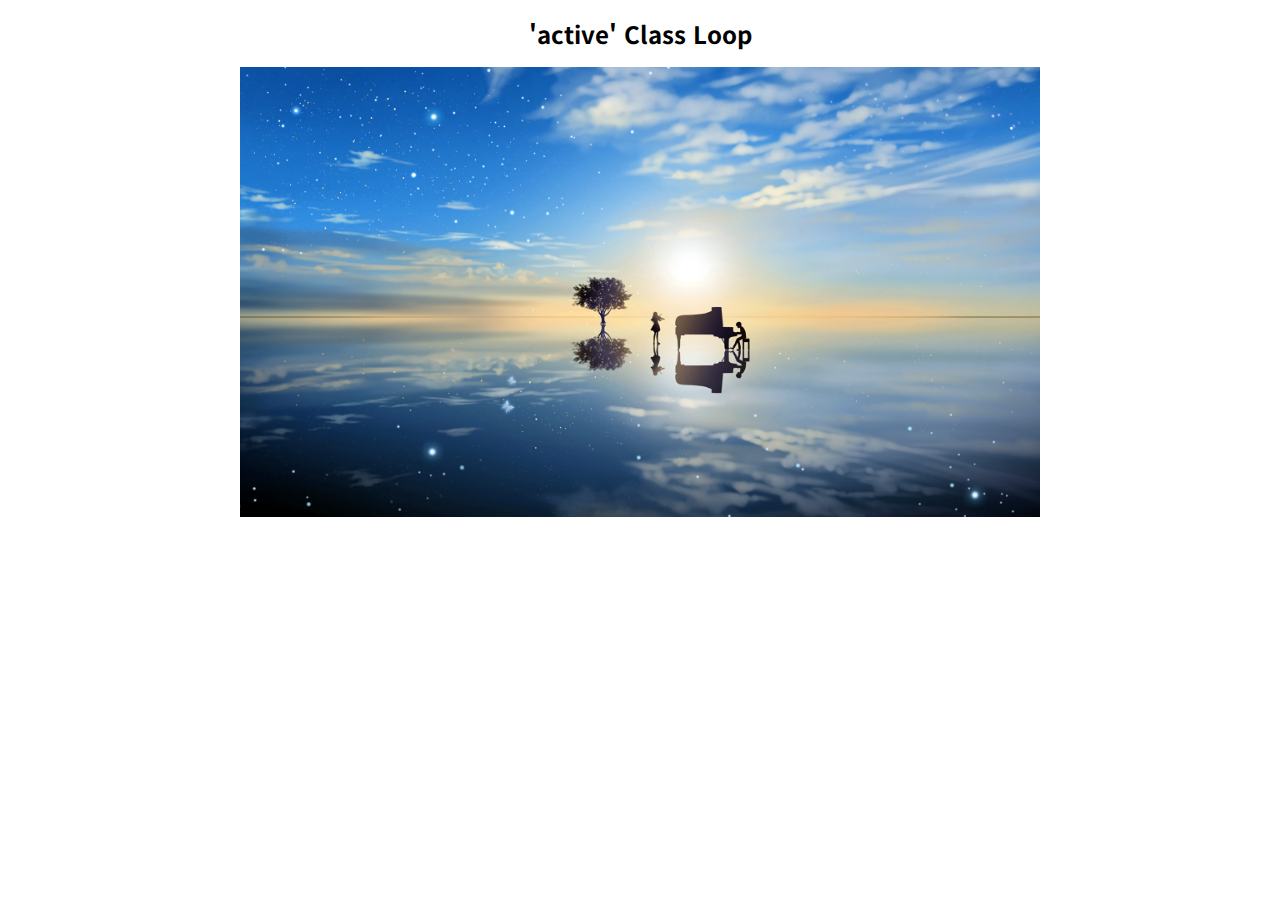
<file: 2. Image Slider/type1.html>
<!DOCTYPE html>
<html lang="ko">
<head>
    <meta charset="UTF-8">
    <meta name="viewport" content="width=device-width, initial-scale=1.0">
    <meta http-equiv="X-UA-Compatible" content="ie=edge">
    <title>Image Slider 1</title>

    
    <!-- styles -->
    <link rel="stylesheet" href="css/normalize.css">
    <link rel="stylesheet" href="css/type1.css">
</head>
<body>
    <div id="wrapper">
        <h2>'active' Class Loop</h2>
        <div id="slider">
            <ul>
                <li class="item active">
                    <img src="./images/img01.jpg" alt="slider image1"> <!-- alt : 이미지가 못 나오면 대체해서 표현되는 태그 -->
                </li>
                <li class="item">
                    <img src="./images/img02.png" alt="slider image2">
                </li>
                <li class="item">
                    <img src="./images/img03.jpg" alt="slider image3">
                </li>
            </ul>
        </div>
    </div>

    <!-- scripts --> <!-- item active가 적힌것만 보이는데 돌아가면서 active로 변경하는 것. -->
    <script src="https://ajax.googleapis.com/ajax/libs/jquery/3.3.1/jquery.min.js"></script>
    <script src="js/type1.js"></script>
</body>
</html>
</file>
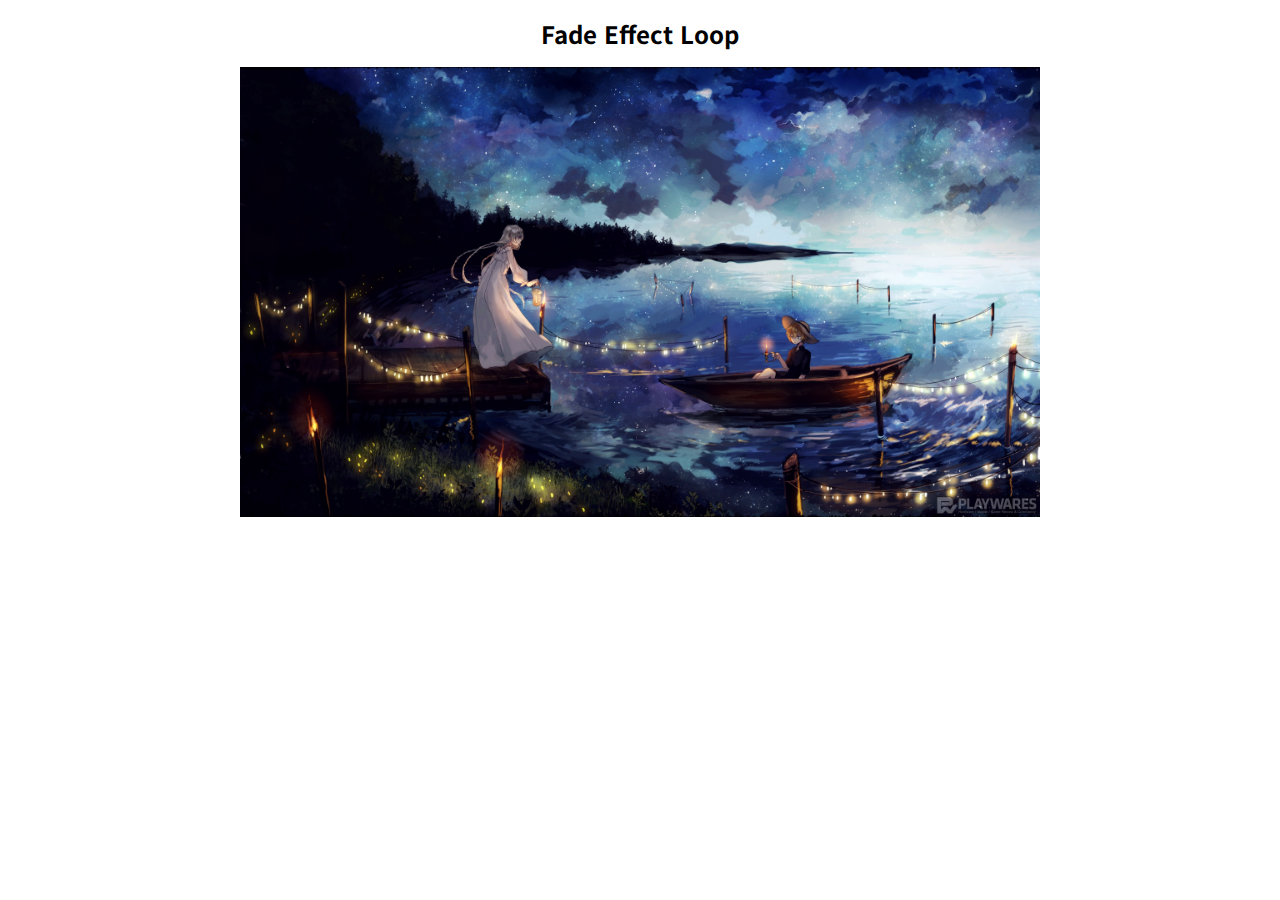
<file: 2. Image Slider/type2.html>
<!DOCTYPE html>
<html lang="ko">
<head>
    <meta charset="UTF-8">
    <meta name="viewport" content="width=device-width, initial-scale=1.0">
    <meta http-equiv="X-UA-Compatible" content="ie=edge">
    <title>Image Slider 2</title>

    
    <!-- styles -->
    <link rel="stylesheet" href="css/normalize.css">
    <link rel="stylesheet" href="css/type2.css">
</head>
<body>
    <div id="wrapper">
        <h2>Fade Effect Loop</h2>
        <div id="slider">
            <ul>
                <li class="item">
                    <img src="./images/img01.jpg" alt="slider image1">
                </li>
                <li class="item">
                    <img src="./images/img02.png" alt="slider image2">
                </li>
                <li class="item">
                    <img src="./images/img03.jpg" alt="slider image3">
                </li>
            </ul>
        </div>
    </div>

    <!-- scripts -->
    <script src="https://ajax.googleapis.com/ajax/libs/jquery/3.3.1/jquery.min.js"></script>
    <script src="js/type2.js"></script>
</body>
</html>
</file>
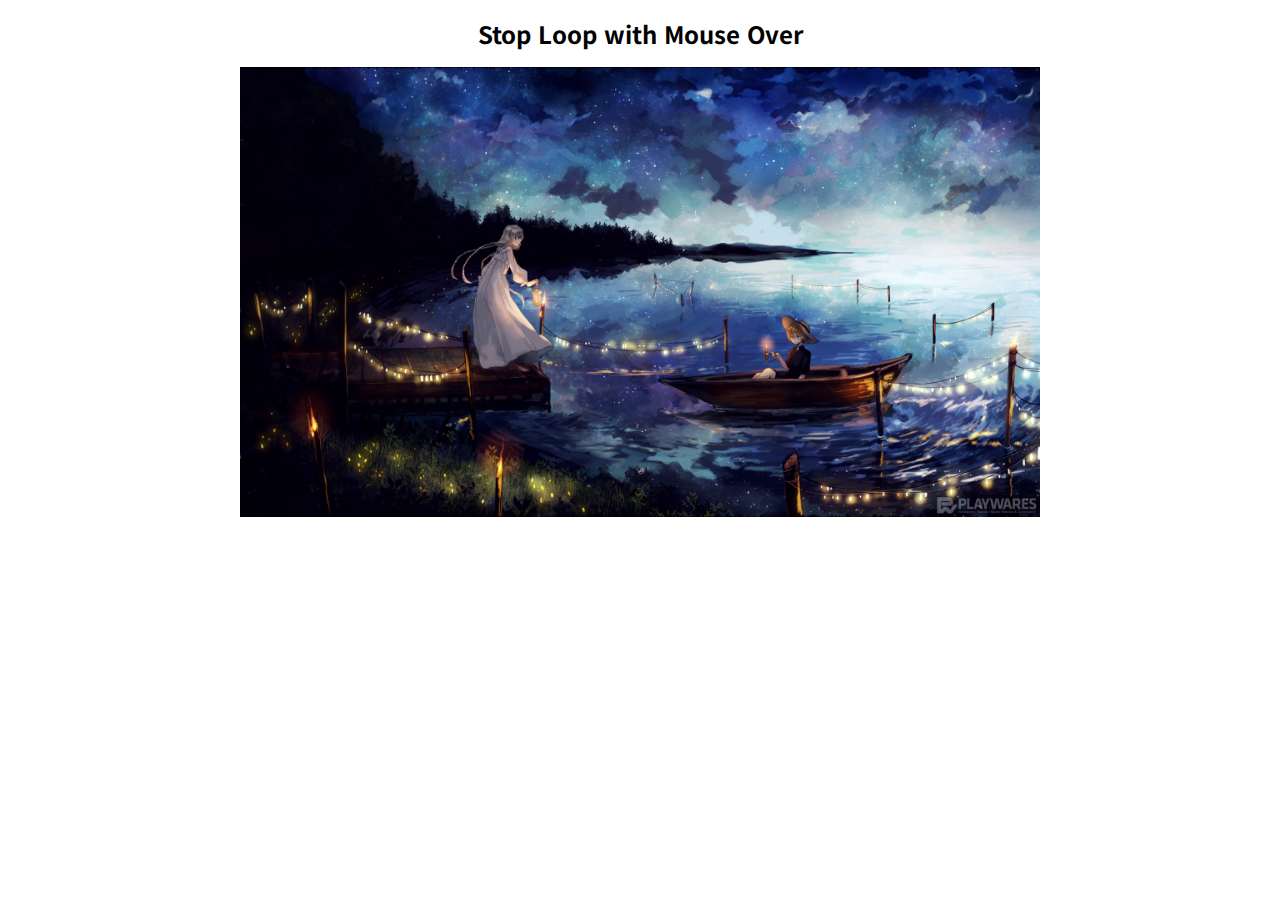
<file: 2. Image Slider/type3.html>
<!DOCTYPE html>
<html lang="ko">
<head>
    <meta charset="UTF-8">
    <meta name="viewport" content="width=device-width, initial-scale=1.0">
    <meta http-equiv="X-UA-Compatible" content="ie=edge">
    <title>Image Slider 3</title>

    
    <!-- styles -->
    <link rel="stylesheet" href="css/normalize.css">
    <link rel="stylesheet" href="css/type3.css">
</head>
<body>
    <div id="wrapper">
        <h2>Stop Loop with Mouse Over</h2>
        <div id="slider">
            <ul>
                <li class="item">
                    <img src="./images/img01.jpg" alt="slider image1">
                </li>
                <li class="item">
                    <img src="./images/img02.png" alt="slider image2">
                </li>
                <li class="item">
                    <img src="./images/img03.jpg" alt="slider image3">
                </li>
            </ul>
        </div>
    </div>

    <!-- scripts -->
    <script src="https://ajax.googleapis.com/ajax/libs/jquery/3.3.1/jquery.min.js"></script>
    <script src="js/type3.js"></script>
</body>
</html>
</file>
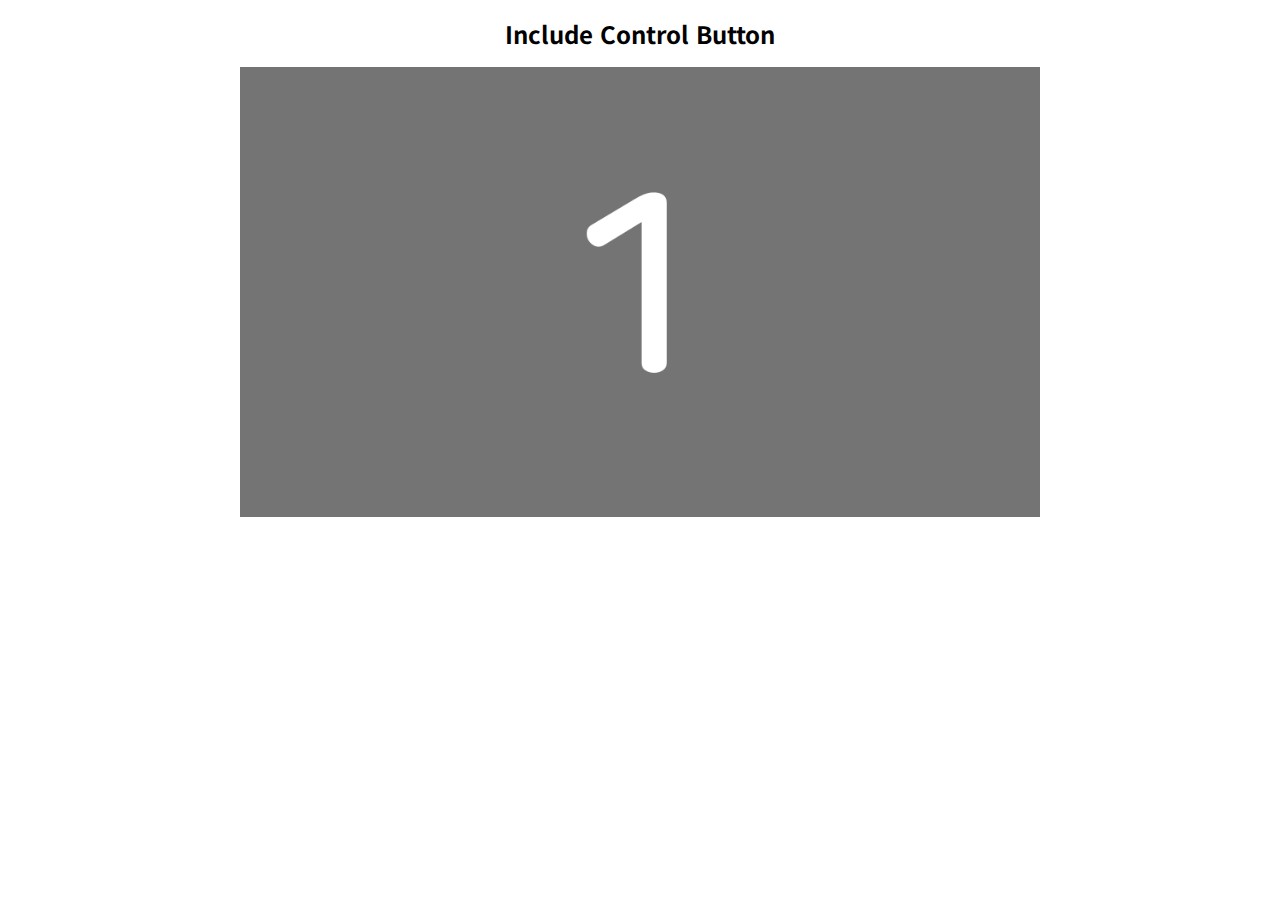
<file: 2. Image Slider/type4.html>
<!DOCTYPE html>
<html lang="ko">
<head>
    <meta charset="UTF-8">
    <meta name="viewport" content="width=device-width, initial-scale=1.0">
    <meta http-equiv="X-UA-Compatible" content="ie=edge">
    <title>Image Slider 4</title>

    <!-- Fontawesome v5 free -->
    <link rel="stylesheet" href="https://use.fontawesome.com/releases/v5.4.1/css/all.css" integrity="sha384-5sAR7xN1Nv6T6+dT2mhtzEpVJvfS3NScPQTrOxhwjIuvcA67KV2R5Jz6kr4abQsz" crossorigin="anonymous">
    <!-- styles -->
    <link rel="stylesheet" href="css/normalize.css">
    <link rel="stylesheet" href="css/type4.css">
</head>
<body>
    <div id="wrapper">
        <h2>Include Control Button</h2>
        <div id="slider">
            <ul>
                <li class="item">
                    <img src="./images/1.png" alt="slider image1">
                </li>
                <li class="item">
                    <img src="./images/2.png" alt="slider image2">
                </li>
                <li class="item">
                    <img src="./images/3.png" alt="slider image3">
                </li>
            </ul>
            <div class="control">
                <a href="#" class="left">
                    <i class="fas fa-arrow-left"></i>
                </a>
                <a href="#" class="right">
                    <i class="fas fa-arrow-right"></i>
                </a>
            </div>
        </div>
    </div>

    <!-- scripts -->
    <script src="https://ajax.googleapis.com/ajax/libs/jquery/3.3.1/jquery.min.js"></script>
    <script src="js/type4.js"></script>
</body>
</html>
</file>
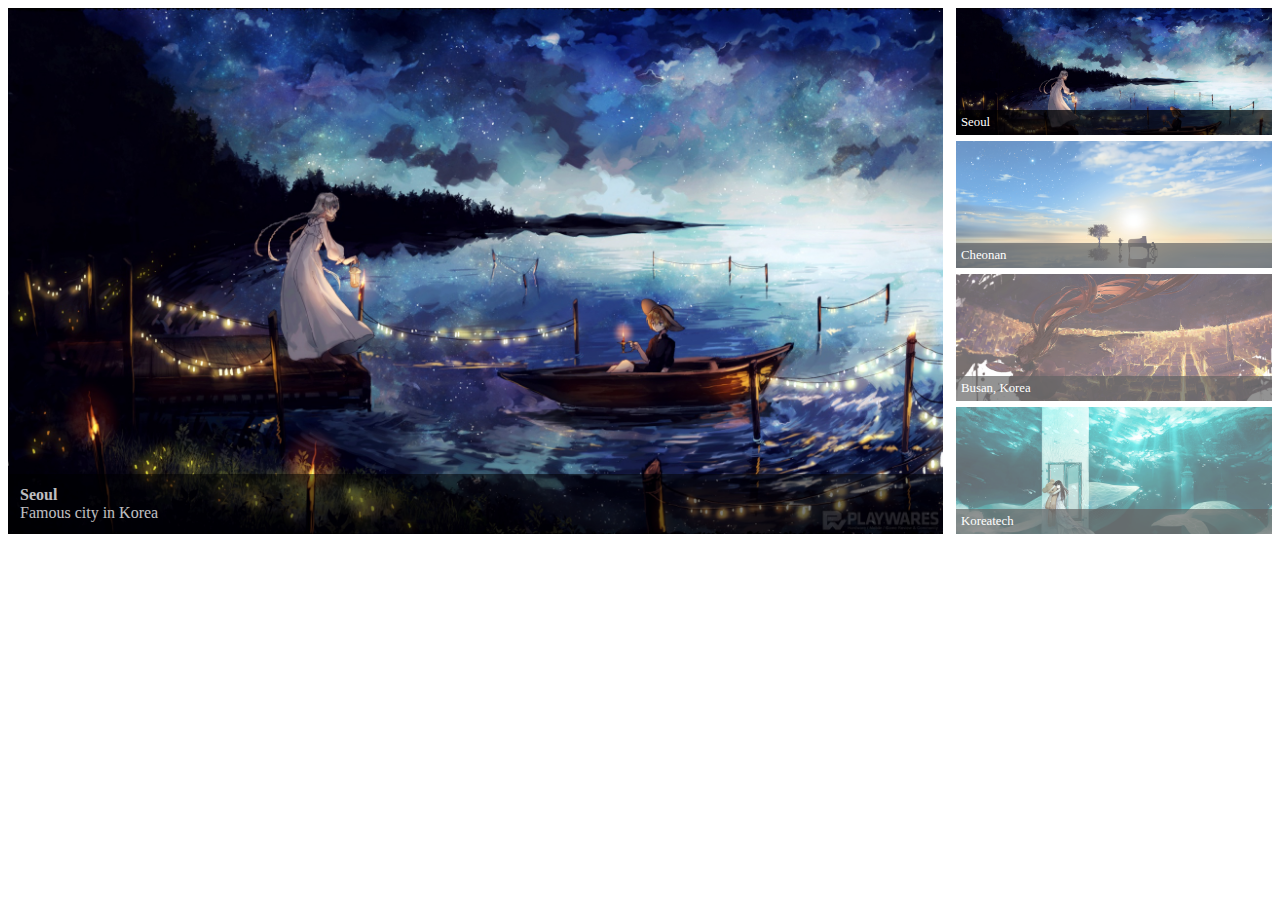
<file: 2. Image Slider/type5.html>
<!DOCTYPE html>
<html lang="ko">
<head>
    <meta charset="UTF-8">
    <meta name="viewport" content="width=device-width, initial-scale=1.0">
    <meta http-equiv="X-UA-Compatible" content="ie=edge">
    <title>Image Slider 5</title>

    <!-- PgwSlider -->
    <link rel="stylesheet" href="lib/PgwSlider/pgwslider.min.css">
</head>

<body>
    <div id="wrapper">
        <ul class="pgwSlider">
            <li><img src="images/img01.jpg" alt="Seoul" data-description="Famous city in Korea"></li>
            <li><img src="images/img02.png" alt="Cheonan" data-large-src="images/img02.png"></li>
            <li>
                <img src="images/img03.jpg">
                <span>Busan, Korea</span>
            </li>
            <li>
                <a href="http://koreatech.ac.kr" target="_blank">
                    <img src="images/img04.jpg">
                    <span>Koreatech</span>
                </a>
            </li>
        </ul>
    </div>

    <!-- scripts -->
    <script src="https://ajax.googleapis.com/ajax/libs/jquery/3.3.1/jquery.min.js"></script>
    <script src="lib/PgwSlider/pgwslider.min.js"></script>
    <script src="js/type5.js"></script>
</body>

</html>
</file>
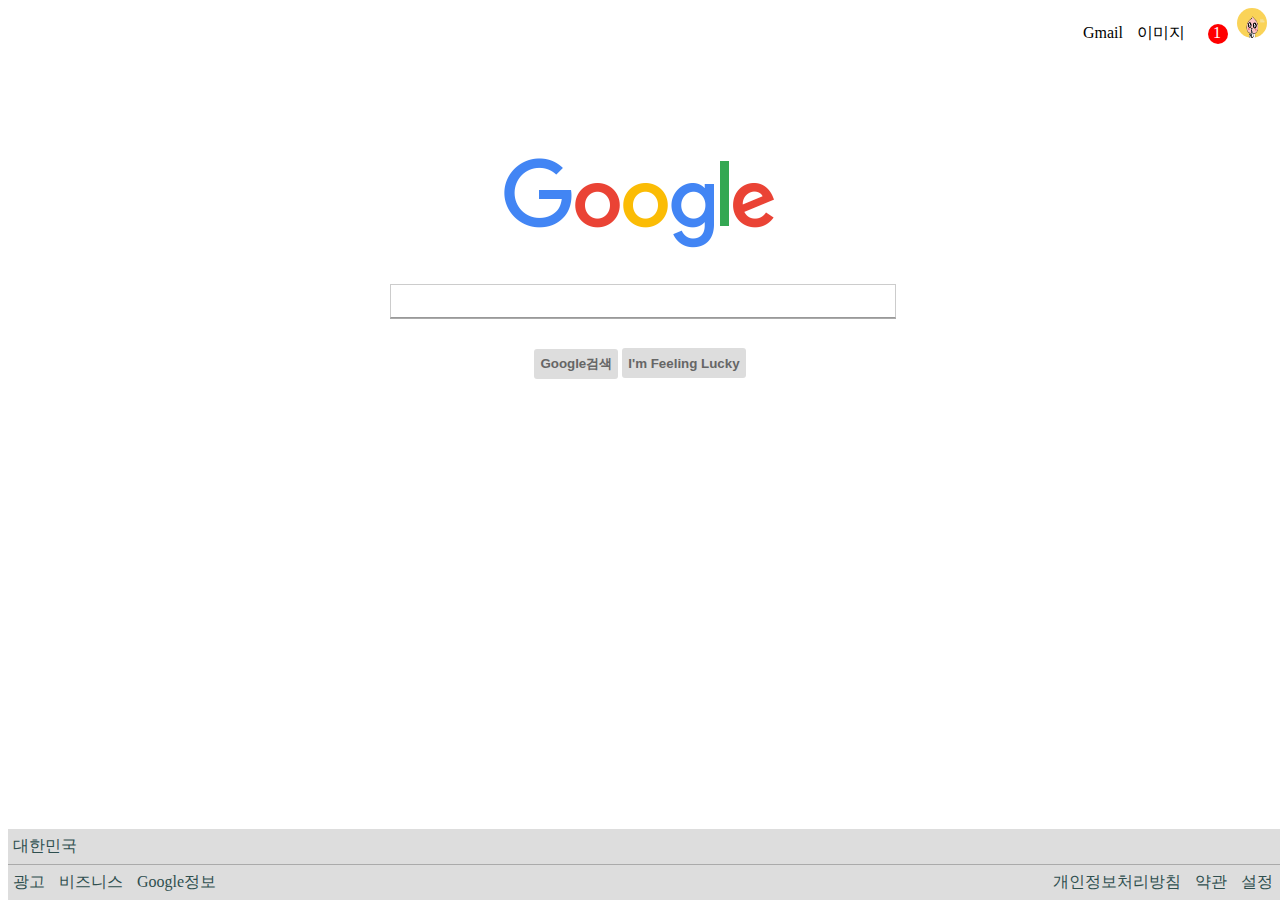
<file: 4. ResponsiveLayout/04ResponsiveLayout1/google.com.html>
<!DOCTYPE html>
<html lang="ko">
<head>
    <meta charset="UTF-8">
    <meta name="viewport" content="width=device-width, initial-scale=1.0">
    <meta http-equiv="X-UA-Compatible" content="ie=edge">
    <title>Google clone</title>

    <!-- link는 css위에 하는 것이 좋다. (직접 커스터마이징한것을 제일 아래로) -->
    <!-- FontAwsome -->
    <link rel="stylesheet" href="https://use.fontawesome.com/releases/v5.4.2/css/all.css" integrity="sha384-/rXc/GQVaYpyDdyxK+ecHPVYJSN9bmVFBvjA/9eOB+pb3F2w2N6fc5qB9Ew5yIns" crossorigin="anonymous">
    <!-- Style -->
    <link rel="stylesheet" href="css/google.com.css">
</head>
<body>
    <!-- 디자인시안 분석 왼쪽 위부터 오른쪽 아래로 -->
    <!-- 1. navigation bar -->
    <section id="first">
        <ul>
            <li>Gmail</li>
            <li>이미지</li>
            <li><i class="fas fa-th"></i></li> <!--메뉴 아이콘-->
            <li class="label">1</li>
            <li class="profile"><img src="img/profile.png" alt="profile"></li> <!--프로필 이미지-->
        </ul>
    </section>

    <!-- 2. google Img -->
    <section id="second">
        <img src="img/google_logo.png" alt="google_logo">
    </section>

    <!-- 3. form tag (search) -->
    <section id="third">
        <input type="text">
        <ul>
            <li><i class="fas fa-keyboard"></i></li> <!--키보드 아이콘-->
            <li><i class="fas fa-microphone"></i></li> <!--마이크 아이콘-->
        </ul>
    </section>

    <!-- 4. buttons -->
    <section id="fourth">
        <button>Google검색</button>
        <button>I'm Feeling Lucky</button>
    </section>

    <!-- 5. nav bar (bottom) -->
    <section id="fifth">
        <div>
            <p>대한민국</p>
        </div>
        <ul>
            <li>광고</li>
            <li>비즈니스</li>
            <li>Google정보</li>
        </ul>
        <ul class="bottomNavRight">
            <li>개인정보처리방침</li>
            <li>약관</li>
            <li>설정</li>
        </ul>
    </section>

</body>
</html>


<!-- 과제 5번째 완성하기 18.11.5.일까지
    질문 및 평가? 등은 jang@ancle.kr -->
</file>
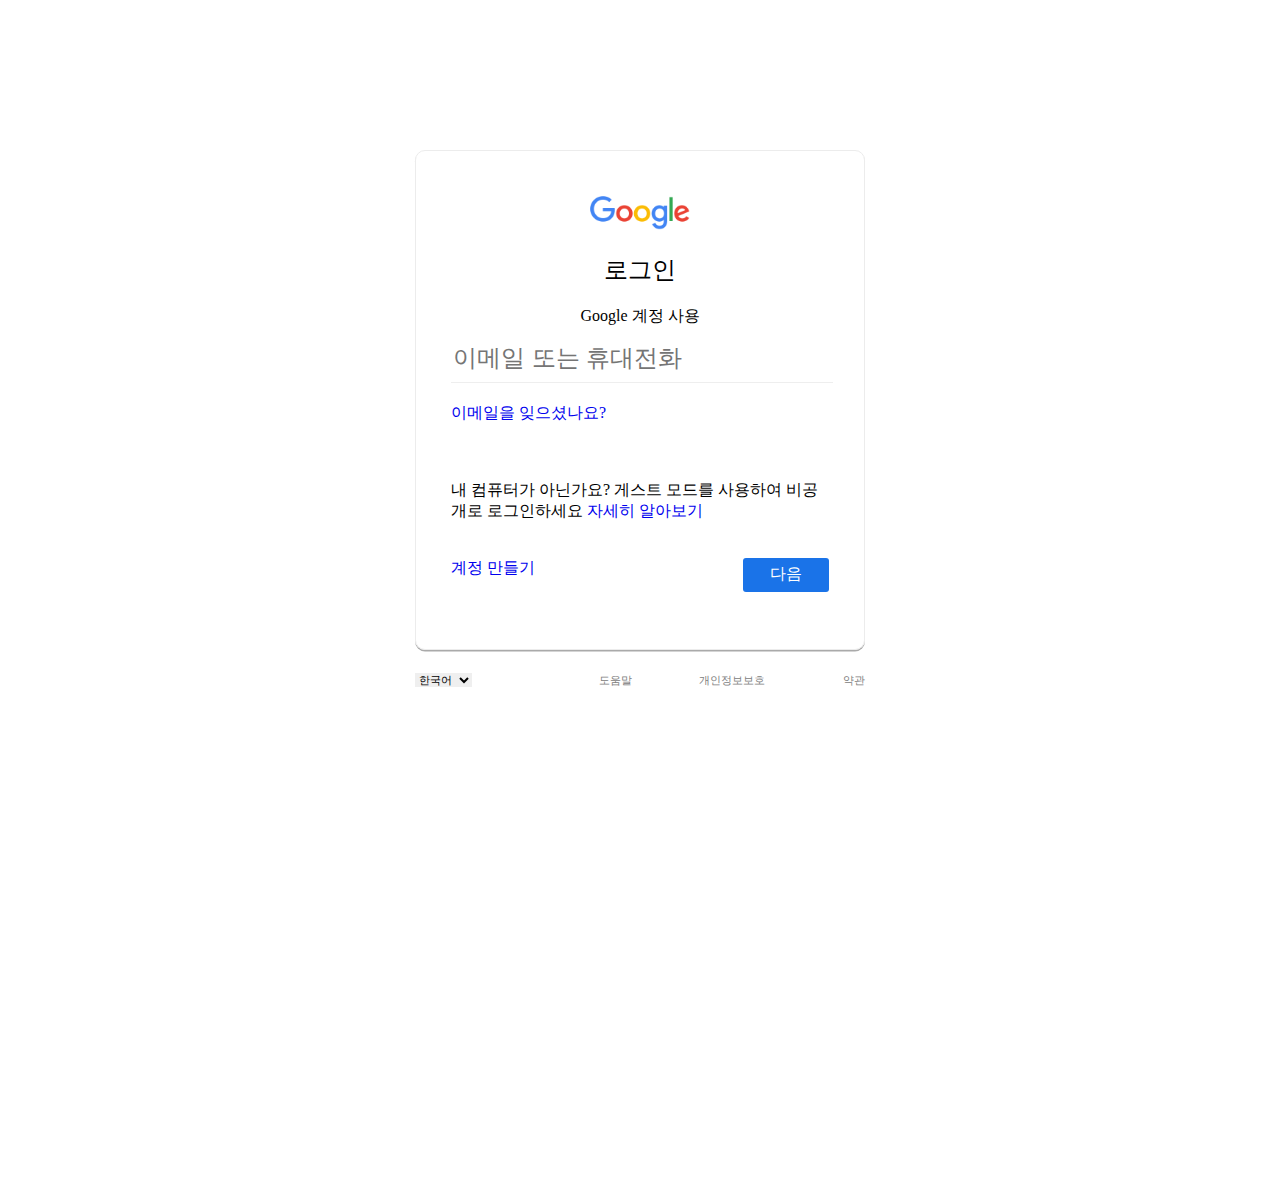
<file: 4. ResponsiveLayout/04ResponsiveLayout1/google.login.html>
<!DOCTYPE html>
<html lang="ko">
<head>
    <meta charset="UTF-8">
    <meta name="viewport" content="width=device-width, initial-scale=1.0">
    <meta http-equiv="X-UA-Compatible" content="ie=edge">
    <title>google login</title>

     <!-- FontAwsome -->
     <link rel="stylesheet" href="https://use.fontawesome.com/releases/v5.4.2/css/all.css" integrity="sha384-/rXc/GQVaYpyDdyxK+ecHPVYJSN9bmVFBvjA/9eOB+pb3F2w2N6fc5qB9Ew5yIns" crossorigin="anonymous">
     <!-- Style -->
     <link rel="stylesheet" href="css/google.login.css">

</head>
<body>
    <section id="wrapper">
        <!-- 로그인 박스 -->
        <section class="login_area">
            <header>
                <img src="img/google_logo.png" alt="google_logo">
                 <h2>로그인</h2>
                 <p>Google 계정 사용</p>
            </header>
            <section>
                <input type="text" placeholder="이메일 또는 휴대전화">
                <a href="#">이메일을 잊으셨나요?</a>
                <p>내 컴퓨터가 아닌가요? 게스트 모드를 
                    사용하여 비공개로 로그인하세요
                <a href="#">자세히 알아보기</a></p>
            </section>
            <footer>
                <a href="#">계정 만들기</a>
                <a class="btn" href="#">다음</a>
            </footer>
        </section>     

        <!-- 하단 nav bar 꼬리말 영역 -->
        <footer id="footer">
            <div class="left">
                <select name="" id="">
                    <!-- 표시되는 목록 아이템들은 option태그 사용 -->
                    <option value="ko">한국어</option>
                    <option value="en">English</option>
                </select>
            </div>
            <div class="right">
                <!-- 대괄호를 통해 속성과 값을 넣어준다 -->
                <!-- 중괄호를 통해 값을 넣어줌. $$면 숫자가 알아서 채워짐. -->
                <!-- ul>(li>a[href=#]{$$})*3 -->
                <ul>
                    <li><a href="#">도움말</a></li>
                    <li><a href="#">개인정보보호</a></li>
                    <li><a href="#">약관</a></li>
                </ul>
            </div>


           
        </footer>
    </section>

</body>
</html>
</file>
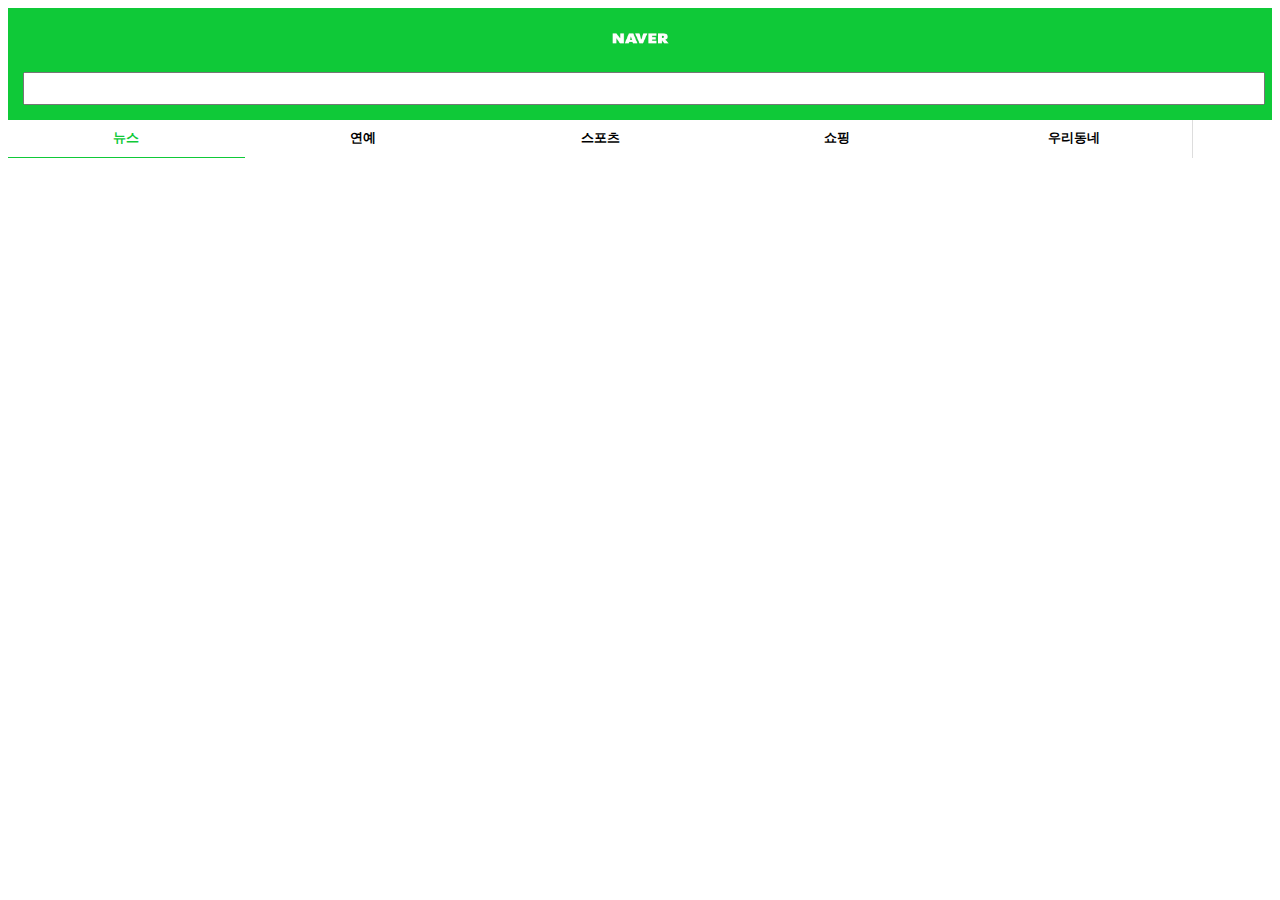
<file: 4. ResponsiveLayout/04ResponsiveLayout1/naver.com.html>
<!DOCTYPE html>
<html lang="kr">
<head>
    <meta charset="UTF-8">
    <meta name="viewport" content="width=device-width, initial-scale=1.0">
    <meta http-equiv="X-UA-Compatible" content="ie=edge">
    <title>Naver clone</title>

    <!-- fontawesome -->
    <link rel="stylesheet" href="https://use.fontawesome.com/releases/v5.4.2/css/all.css" integrity="sha384-/rXc/GQVaYpyDdyxK+ecHPVYJSN9bmVFBvjA/9eOB+pb3F2w2N6fc5qB9Ew5yIns" crossorigin="anonymous">
    <!-- CSS Style sheet -->
    <link rel="stylesheet" href="css/naver.com.css">
</head>
<body>
    <!-- 1. 메뉴, 네이버 로고 -->
    <section id="first">
        <!-- menu icon -->
        <p><i class="fas fa-bars"></i></p>
        <img src="img/m_naver_logo.png" alt="m_naver_logo">
    </section>

    <!-- 2. 검색 창 + 아이콘 -->
    <section id="second">
        <input type="text">
        <ul>
            <!-- mic icon -->
            <li><i class="fas fa-microphone"></i></li> 
            <!-- cmaera icon -->
            <li><i class="fab fa-instagram"></i></li>
            <!-- map marker icon -->
            <li><i class="fas fa-map-marker-alt"></i></li>
        </ul>
    </section>

    <!-- 3. 5개의 nav var -->
    <section id="third">
        <ul>
            <li class="active">뉴스</li>
            <li>연예</li>
            <li>스포츠</li>
            <li>쇼핑</li>
            <li>우리동네</li>
            <!-- 더보기 아이콘 -->
            <li id="plusIcon"><i class="fas fa-plus"></i></li>
        </ul>
    </section>
</body>
</html>
</file>
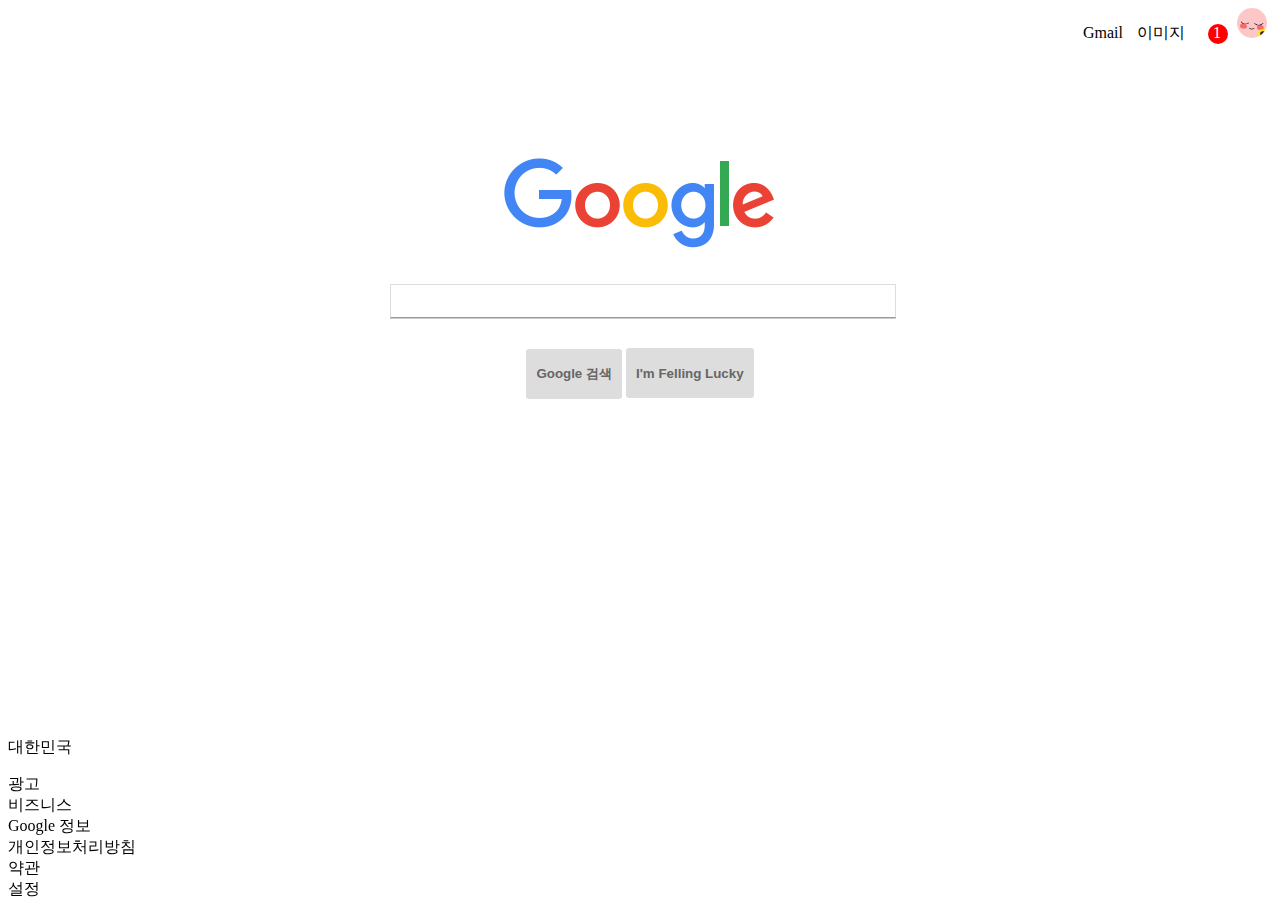
<file: 4. ResponsiveLayout/04ResponsiveLayout1/google.login_ref/google.com.html>
<!DOCTYPE html>
<html lang="ko">
<head>
    <meta charset="UTF-8">
    <meta name="viewport" content="width=device-width, initial-scale=1.0">
    <meta http-equiv="X-UA-Compatible" content="ie=edge">
    <title>구글 홈페이지</title>

    <!-- FontAwesome -->
    <link rel="stylesheet" href="https://use.fontawesome.com/releases/v5.4.2/css/all.css" integrity="sha384-/rXc/GQVaYpyDdyxK+ecHPVYJSN9bmVFBvjA/9eOB+pb3F2w2N6fc5qB9Ew5yIns" crossorigin="anonymous">
    <link rel="stylesheet" href="css/google.com.css">
</head>
<body>
    <!-- 첫번째 구역 : 구글 사용자 네비게이션 -->
   <section id="first">
       <ul>
           <li>Gmail</li>
           <li>이미지</li>
           <li><i class="fas fa-th"></i></li>
           <li class="lable">1</li>
           <li class="profile"><img src="img/profile.jpg" alt="profile"></li>   
       </ul>
   </section>
   <!-- 두번째 구역 : 구글 로고 -->
   <section id="second">
       <img src="img/google_logo.png" alt="">
   </section>
   <!-- 세번째 구역 : 검색창 -->
   <section id="third">
       <input type="text">
       <ul>
           <li><i class="fas fa-keyboard"></i></li>
           <li><i class="fas fa-microphone"></i></li>
       </ul>
   </section>
   <!-- 네번째 구역 : 버튼 -->
   <section id="fourth">
       <button>Google 검색</button>
       <button>I'm Felling Lucky</button>
   </section>
   <!-- 다섯번째 구역 : 하단 메뉴 -->
   <section id="fifth">
       <p>대한민국</p>
       <ul>
           <li>광고</li>
           <li>비즈니스</li>
           <li>Google 정보</li>
       </ul>
       <ul>
           <li>개인정보처리방침</li>
           <li>약관</li>
           <li>설정</li>
       </ul>
   </section>   
</body>
</html>
</file>
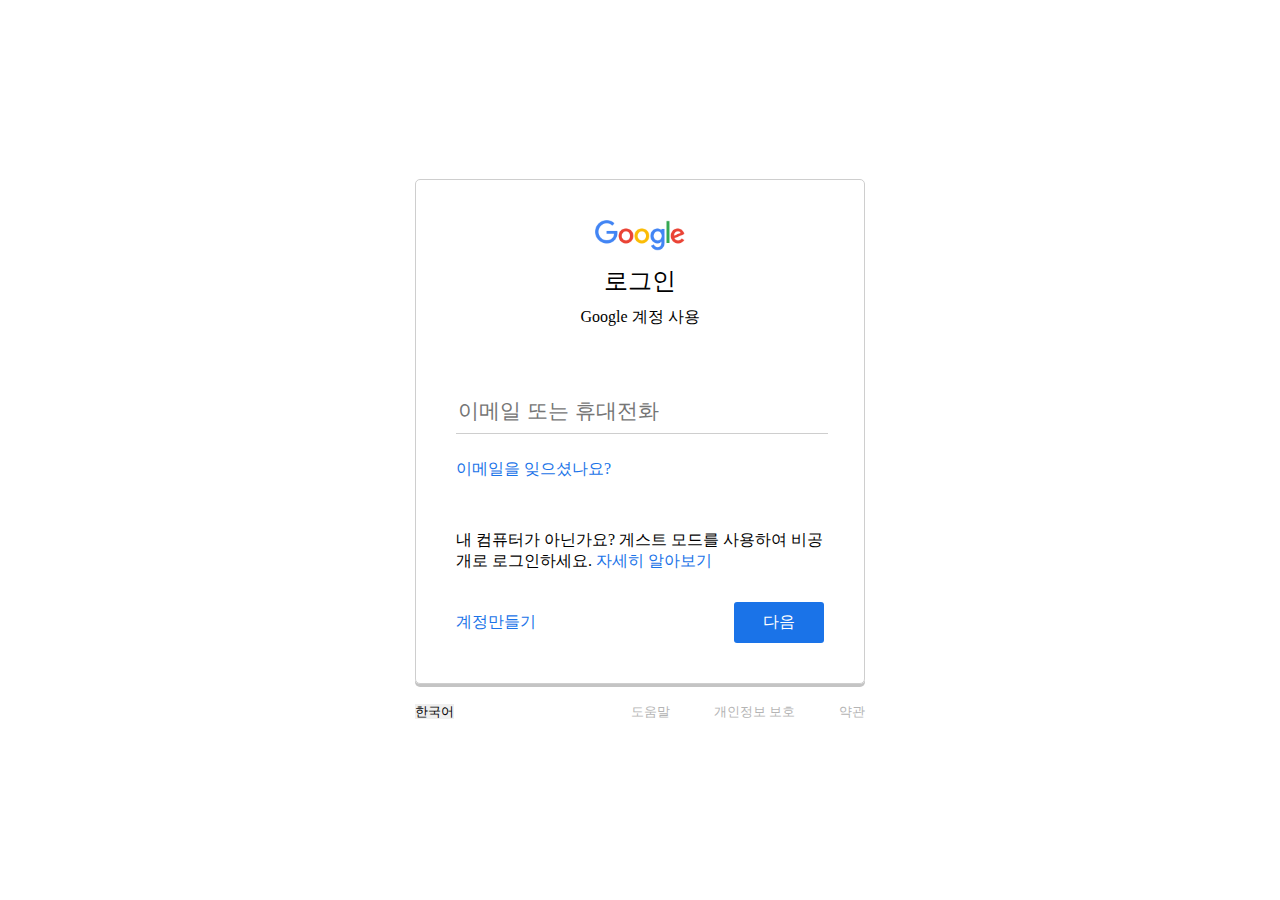
<file: 4. ResponsiveLayout/04ResponsiveLayout1/google.login_ref/google.login.html>
<!DOCTYPE html>
<html lang="ko">

<head>
    <meta charset="UTF-8">
    <meta name="viewport" content="width=device-width, initial-scale=1.0">
    <meta http-equiv="X-UA-Compatible" content="ie=edge">
    <title>구글 로그인</title>

    <link rel="stylesheet" href="https://use.fontawesome.com/releases/v5.5.0/css/all.css" integrity="sha384-B4dIYHKNBt8Bc12p+WXckhzcICo0wtJAoU8YZTY5qE0Id1GSseTk6S+L3BlXeVIU" crossorigin="anonymous">
    <link rel="stylesheet" href="css/google.login.css">
</head>

<body>
    <section class="wrapper">
        <section class="login_area">
            <header id="header">
                <img src="img/google_logo.png" class="logo" alt="google logo">
                <h3>로그인</h3>
                <p>Google 계정 사용</p>
            </header>
            <section class="login_form">
                <input type="text" placeholder="이메일 또는 휴대전화">
                <a href="#" class="find_email">이메일을 잊으셨나요?</a>
                <p class="secret_login">내 컴퓨터가 아닌가요? 게스트 모드를 사용하여 비공개로 로그인하세요. <a href="#">자세히 알아보기</a></p>
                <div class="next">
                    <div><a href="#" class="register">계정만들기</a></div>
                    <div><a href="#" class="btn">다음</a></div>
                </div>
            </section>
        </section>
        <footer id="footer">
            <div class="left">
                <select name="language" id="language">
                    <option value="ko">한국어</option>
                    <option value="en">영어</option>
                </select>
                <i class="fas fa-sort-down"></i>
            </div>
            <div class="right">
                <ul>
                    <li><a href="#">도움말</a></li>
                    <li><a href="#">개인정보 보호</a></li>
                    <li><a href="#">약관</a></li>
                </ul>
            </div>
        </footer>
    </section>
</body>

</html>
</file>
<file: 2. Image Slider/css/type1.css>
/* Font */
@import url('https://fonts.googleapis.com/css?family=Noto+Sans+KR');
* {
    font-family: 'Noto Sans KR', sans-serif;
}

/* Slider Style */
#wrapper {
    text-align: center;
}
#slider ul {
    list-style: none;
    margin: 0;
    padding: 0;
}

#slider ul .item {
    display: none;
    margin: 0;
    padding: 0;
    
}
#slider ul .item.active {
    display: inline-block;
}

#slider ul .item img {
    max-width: 50rem;
    width: 100%;
}
</file>
<file: 2. Image Slider/css/type2.css>
/* Font */
@import url('https://fonts.googleapis.com/css?family=Noto+Sans+KR');
* {
    font-family: 'Noto Sans KR', sans-serif;
}

/* Slider Style */
#wrapper {
    text-align: center;
}
#slider {
    max-width: 50rem;
    margin: 0 auto;
}
#slider ul {
    position: relative;
    list-style: none;
}
#slider ul .item {
    position: absolute;
    top: 0;
    left: 0;
}
#slider ul .item img {
    max-width: 50rem;
    width: 100%;
}
</file>
<file: 2. Image Slider/css/type3.css>
/* Font */
@import url('https://fonts.googleapis.com/css?family=Noto+Sans+KR');
* {
    font-family: 'Noto Sans KR', sans-serif;
}

/* Slider Style */
#wrapper {
    text-align: center;
}
#slider {
    max-width: 50rem;
    margin: 0 auto;
}
#slider ul {
    position: relative;
    list-style: none;
}
#slider ul .item {
    position: absolute;
    top: 0;
    left: 0;
}
#slider ul .item img {
    max-width: 50rem;
    width: 100%;
}
</file>
<file: 2. Image Slider/css/type4.css>
/* Font */
@import url('https://fonts.googleapis.com/css?family=Noto+Sans+KR');
* {
    font-family: 'Noto Sans KR', sans-serif;
}

/* Slider Style */
#wrapper {
    text-align: center;
}
#slider {
    max-width: 50rem;
    margin: 0 auto;
}
#slider ul {
    position: relative;
    list-style: none;
}
#slider ul .item {
    position: absolute;
    top: 0;
    left: 0;
}
#slider ul .item img {
    max-width: 50rem;
    width: 100%;
}

/* slider control panel */
#slider .control {
    position: relative;
    height: 100%;
}
#slider .control a {
    position: absolute;
    width: 5rem;
    color: rgba(255,255,255,.7);
    transition: all .3s ease-in-out;
}
#slider .control .left {
    left: 0;
    padding-left: 1rem;
    text-align: left;
}
#slider .control .right {
    right: 0;
    padding-right: 1rem;
    text-align: right;
}
</file>
<file: 4. ResponsiveLayout/04ResponsiveLayout1/css/google.com.css>
/* ul의 margin과 padding0설정 */
ul {
    margin: 0;
    padding: 0;
}

/* ul태그 밑 li태그 스타일 none설정 */
ul li {
    list-style: none;
}

/*id first를 가진 ul태그에 오른쪽설정 */
#first ul {
    float: right;
}

/*first id의 ul li를 가로로 나열하기 */
#first ul li {
    display : inline-block; /*element가 차지할 만큼만 영역을 차지한다. */
    padding: 0 5px; /* 여백 조정을 통해 각각 콘텐츠가 균일하게 표시 위 아리 왼 오 순서 2개이면 위아래/왼오른 이렇게 분리됨 */
    /* width: 50px;
    text-align: center; 가운데정렬 */
}

/* li태그 뒤에 클래스를 입력할 때는 붙여서 사용한다 */
/* li태그 밑에 label이 붙은 것만 속성을 지정해 달라는 의미 */
#first ul li.label {
    width: 10px;
    height: 20px;
    /* 구분선인 border를 둥그렇게 만들어주는 것 */
    border-radius: 10px;
    background-color: red;
    color: white;
}

#first ul li.profile img{
    width: 30px;
    height: 30px;
    border-radius: 15px;
}

#second {
    padding-top: 150px;
    text-align: center;
}

#third {
    /* 부모는 relative로 지정하고 자식이 absolute라도 자기 밖으로 빠져나가지 못함 */
    position: relative;
    text-align: center;
    width: 500px;
    margin: 0 auto;
}

#third input {
    width: 500px;
    height: 30px;
    margin-top: 30px;
    /* border는 3개의 값을 연속적으로 입력받음, 선의 굵기, 선의 모양, 선의 색상 순서는 상관없다*/
    border: #ccc 1px solid;
    border-bottom: #999 solid 1px;
    /* box shadow, 그림자 속성, 3가지 속성 입력받음, 가로, 세로의 이동값, 색 */
    box-shadow: 0 1px #aaa;
}

#third ul{
    /* 나 혼자 다 무시하고 절대적 위치를 갖겠다 부모가 relative이기 때문에 부모를 기준으로 위치를 가짐 */
    position: absolute;
    top: 36px;
    right: 10px;
}

#third ul li{
    display: inline-block;
    padding: 0 5px;
}

#fourth {
    text-align: center;
    padding-top: 30px;
}

#fourth button {
    border: 0;
    background-color: #ddd;
    color: #666;
    font-weight: bold;
    height: 30px;
    border-radius: 3px;
}

#fifth {
    position: fixed;
    bottom: 0;
    color: darkslategray;
    width: 100%;
    background-color: #ddd;
}

#fifth div{
    border-bottom: #aaa 1px solid;
}

#fifth div p{
    display: inline-block;
    padding: 0 5px;
    margin-bottom: 7px;
    margin-top: 7px;
}

#fifth ul {
    display: inline-block;
    margin-top: 7px;
    margin-bottom: 7px;
}

#fifth ul li{
    display: inline-block;
    padding: 0 5px;
}

#fifth ul.bottomNavRight {
    /* display: inline-block; */
    float: right;
    margin-top: 7px;
    margin-bottom: 7px;
    margin-right: 10px;
}
</file>
<file: 4. ResponsiveLayout/04ResponsiveLayout1/css/google.login.css>
/* a 기본 태그 설정 */
a {
    text-decoration: none;
}

ul {
    margin: 0;
    padding: 0;
    list-style: none;
}

#wrapper {
    max-width: 450px;
    /* auto로 하면 브라우저 가로 크기에 자동으로 맞춰준다 가운데로 */
    margin: 150px auto;
    height: 100vh;
}

.login_area {
    border: solid 1px #ececec;
    border-radius: 10px;
    /* 최대의 가로 크기 450으로 제한 wrapper 가능 */
    /* max-width: 450px; */
    padding: 45px 35px 70px 35px;
    box-shadow: 0 1.5px #aaa;
}

.login_area header {
    /* 가운데 정렬 */
    text-align: center;
}

.login_area header img {
    width: 100px;
}

.login_area header h2 {
    /* 굵게 표시하지 않음 */
    font-weight: normal;
}

.login_area section input {
    /* input의 부모 태그인 section의 100%만큼으로 쭉 넓어짐 */
    width: 100%;
    /* 기존의 1.5배 */
    font-size: 1.5em;
    /* 구분선 삭제 */
    border: none;
    border-bottom: 1.5px #eee solid;
    padding-bottom: 10px;
    margin-bottom: 20px;
}

/* .login_area section a {
    padding-top: 30px;
} */

.login_area section p {
    padding-top: 40px;
}

.login_area footer {
    padding-top: 20px;
}

/* 다음 버튼 만들기 */
.login_area footer a.btn {
    background-color: rgb(26, 115, 232);
    color: #fff;
    padding: 6.5px 27px;
    border-radius: 3px;
    /* a태그의 inline속성을 블럭으로 변경 */
    /* display: block; */
    float: right;
}

#footer {
    /* wrapper 가능
    max-width: 450px; */

    /* 자식들을 flex하게 부여하기 위해 */
    display: flex;
    margin-top: 20px;
} 

#footer .left {
    flex: 1;
}

#footer .right {
    flex: 2;
}

#footer .left select {
    border: none;
    font-size: .7em;
}

#footer .right ul {
    display: flex;
}

#footer .right ul li {
    flex: 1;
    text-align: right;
}

#footer .right ul li{
    flex: 1;
    text-align: right;
}

#footer .right ul li:first-of-type {
    flex: 1;
    text-align: center;
}

#footer .right ul li a {
    font-size: .7em;
    color: gray;
}
</file>
<file: 4. ResponsiveLayout/04ResponsiveLayout1/css/naver.com.css>
/* ul의 margin과 padding0설정 */
ul, p {
    margin: 0;
    padding: 0;
}

/* ul태그 밑 li태그 스타일 none설정 */
ul li {
    list-style: none;
}

#first, #second {
    background-color: rgb(15,201,56);
}

#first {
    padding: 15px;
    text-align: center;
    position: relative;
}

#first p{
    /* 컨텐츠가 차지하는 영역만큼만 가로세로 크기 가짐 */
    display: inline-block;
    position: absolute;
    top: 15px;
    left: 15px;
}

#first p i{ 
    color: white;
}

#first img{
    height: 30px;
}

#second {
    padding: 0 15px 15px 15px;
    position: relative;
}

#second input{
    width: 100%;
    /* em은 기존값의 배수만큼이다. */
    height: 2em;
}

#second ul {
    position: absolute;
    top: 3px;
    right: 15px;
}

#second ul li{
    /* display: inline-block; */
    /* 가로로 딱 붙이기 */
    float: left;
    padding: 0 8px;
    font-size: 1.2em;
    color:  rgb(15,201,56);
}

#third {

}

#third ul {
    display: flex;
}

/* 부모 객체가 display flex로 되어 있을 때 자식에서 정렬할 때 가로 크기를 기준으로 li크기들이 차지하는 넓이의 비율을 같게 하겠다 */
#third ul li {
    flex: 3;
    text-align: center;
    font-size: .8em;
    padding: 10px 0;
    font-weight: bold;
}

#third ul li#plusIcon {
    flex: 1;
    border-left: #ddd .2px solid;
}

#third ul li.active {
    color:  rgb(15,201,56);
    /* text-decoration: underline; */
    border-bottom: rgb(15,201,56) 1.8px solid;
    /* boder 모양 종류
    solid = 실선
    doted = 점선
    double = 이중선 */
}


/* third ul li태그 밑에 제일 마지막에 있는 것만 스타일을 지정하겠다는 코드.
#third ul li:last-of-type {

} */
</file>
<file: 4. ResponsiveLayout/04ResponsiveLayout1/google.login_ref/css/google.com.css>
ul {
    margin: 0;
    padding: 0;
}
ul li {    
    list-style: none;
}

#first ul {
    float: right;
}
#first ul li {
    display: inline-block;
    padding: 0 5px;
    /* width: 50px;
    text-align: center; */
}
#first ul li.lable {
    width: 10px;
    height: 20px;
    border-radius: 10px;
    background-color: red;
    color: white;
}
#first ul li.profile img {
    width: 30px;
    height: 30px;
    border-radius: 15px;
}

#second {
    padding-top: 150px;
    text-align: center;
}

#third {
    text-align: center;
    position:relative;
    width: 500px;
    margin: 0 auto;
}
#third input{
    width: 500px;
    height: 30px;
    margin-top: 30px;
    border: #dddddd 1px solid;
    border-bottom: #999999 solid 1px;
    box-shadow: 0 1px #cccccc;
}
#third ul {
    position: absolute;
    top: 36px;
    right: 10px;
}

#third ul li {
    display: inline-block;
    padding: 0 5px;
}

#fourth {
    text-align: center;
    padding-top: 30px;
}
#fourth button {
    border: 0;
    border-radius: 3px;
    background-color: #dddddd;
    color: #666666;
    font-weight: bold;
    height: 50px;
    padding: 10px;
}
#fifth {
    position: fixed;
    bottom: 0;
}
</file>
<file: 4. ResponsiveLayout/04ResponsiveLayout1/google.login_ref/css/google.login.css>
html, body, h1, h2, h3, h4, h5, h6, p, ul{
    margin: 0;
    padding: 0;
}
ul {
    list-style: none;
}
a {
    text-decoration: none;
    color: rgb(26,115,232);
}

body {
    display: flex;
    height: 100vh;
    align-items: center;
}
.wrapper {
    max-width: 450px;
    margin: 0 auto;
    flex: 1 1 auto;
}
.login_area {
    padding: 40px;
    border: solid 1px #cecece;
    border-radius: 5px;
    box-shadow: 0 3px #c4c4c4;
}
.login_area #header {
    text-align: center;
}
.login_area #header .logo {
    max-width: 90px;
}
.login_area #header h3 {
    font-size: 1.5em;
    font-weight: normal;
    padding-top: 10px;
}
.login_area #header p {
    padding-top: 10px;
}
.login_area .login_form {
    padding-top: 70px;
}
.login_area .login_form input {
    width: 100%;
    border-top: 0;
    border-left: 0;
    border-right: 0;
    border-bottom: solid 1px #cecece;
    font-size: 1.3em;
    margin-bottom: 25px;
    padding-bottom:10px;
}
.login_area .login_form .find_email {
    padding-top: 25px;
}
.login_area .login_form .secret_login {
    padding-top: 50px;
}
.login_area .login_form .next {
    display: flex;
    flex-wrap: wrap;
    padding-top: 30px;
    align-items: center;
}
.login_area .login_form .next div {
    flex: 1;
}
.login_area .login_form .next div .btn {
    border-radius: 3px;
    background-color: rgb(26,115,232);
    color: #ffffff;
    width: 90px;
    display: block;
    text-align: center;
    float: right;
    padding: 10px 0;
}

#footer {
    padding-top: 20px;
    display: flex;
    font-size: .8em;
}
#footer a {
    color: #b4b4b4;
}
#footer .left, #footer .right {
    flex: 1 1 auto;
}
#footer .left {
    position: relative;
}
#footer .left select {
    border: 0;    
    -webkit-appearance: none; 
    -moz-appearance: none;    
    appearance: none;
}
#footer .left i {
    position: absolute;
    top: 2px;
}
#footer .right ul {
    display: flex;
}
#footer .right ul li {
    flex: 1 1 auto;
    text-align: right;
}

@media screen and (max-width: 600px) {
    body {
        align-items: flex-start;
    }
    .wrapper {
        max-width: 100%;
        padding: 50px;
    }
    .login_area {
        border: 0;
        box-shadow: none;
        padding: 0;
    }
    #footer {
        display: none;
    }
}
</file>
<file: 2. Image Slider/lib/PgwSlider/pgwslider.min.css>
/**
 * PgwSlider - Version 2.3
 *
 * Copyright 2014, Jonathan M. Piat
 * http://pgwjs.com - http://pagawa.com
 *
 * Released under the GNU GPLv3 license - http://opensource.org/licenses/gpl-3.0
 */
.pgwSlider{width:100%;color:#fff}.pgwSlider a{display:block;text-decoration:none;color:#fff}.pgwSlider .ps-current{float:left;width:74%;overflow:hidden;height:inherit;position:relative;font-size:1rem}.pgwSlider.listOnTheLeft .ps-current{float:right}.pgwSlider .ps-current ul{width:100%}.pgwSlider .ps-current li{width:100%;z-index:1;opacity:0;display:none}.pgwSlider .ps-current img{max-width:100%;min-width:100%;height:auto;display:block;transition:margin-top 250ms linear}.pgwSlider .ps-caption{position:absolute;width:100%;padding:12px;background:rgba(0,0,0,0.7);filter:progid:DXImageTransform.Microsoft.gradient(startColorstr=#99000000,endColorstr=#99000000);left:0;bottom:0;display:none;z-index:3}ul.pgwSlider,.pgwSlider ul{float:right;width:25%;padding:0;list-style:none;margin:0}ul.pgwSlider.listOnTheLeft,.pgwSlider.listOnTheLeft>ul{float:left}ul.pgwSlider>li,.pgwSlider>.ps-list>li{height:50px;margin-bottom:6px;overflow:hidden;position:relative;opacity:.6;filter:alpha(opacity=60);font-size:.8rem;transition:opacity 200ms linear}ul.pgwSlider>li:last-child,.pgwSlider>ul>li:last-child{margin-bottom:0}ul.pgwSlider>li span,.pgwSlider>.ps-list>li span{display:block;width:100%;position:absolute;bottom:0;padding:5px;background:rgba(0,0,0,0.7);filter:progid:DXImageTransform.Microsoft.gradient(startColorstr=#99000000,endColorstr=#99000000);overflow:hidden;text-overflow:ellipsis;white-space:nowrap}ul.pgwSlider>li:hover,.pgwSlider>ul>li:hover{opacity:1 !important}ul.pgwSlider>li img,.pgwSlider>ul>li img{width:100%;min-height:100%;display:block;transition:margin-top 250ms linear}.pgwSlider .ps-prevIcon{border-color:transparent #fff transparent;border-style:solid;border-width:10px 10px 10px 0;display:block}.pgwSlider .ps-nextIcon{border-color:transparent #fff transparent;border-style:solid;border-width:10px 0 10px 10px;display:block}.pgwSlider .ps-current .ps-prev{background:rgba(0,0,0,0.5);filter:progid:DXImageTransform.Microsoft.gradient(GradientType=0,startColorstr='#99000000',endColorstr='#99000000');-ms-filter:"progid:DXImageTransform.Microsoft.gradient(GradientType=0,startColorstr='#99000000', endColorstr='#99000000')";border:1px solid #777;border-left:0;border-radius:0 4px 4px 0;position:absolute;padding:20px 20px 20px 17px;left:0;top:45%;cursor:pointer}.pgwSlider .ps-current .ps-next{background:rgba(0,0,0,0.5);filter:progid:DXImageTransform.Microsoft.gradient(GradientType=0,startColorstr='#99000000',endColorstr='#99000000');-ms-filter:"progid:DXImageTransform.Microsoft.gradient(GradientType=0,startColorstr='#99000000', endColorstr='#99000000')";border:1px solid #777;border-right:0;border-radius:4px 0 0 4px;position:absolute;padding:20px 17px 20px 20px;right:0;top:45%;cursor:pointer}ul.pgwSlider.wide>li,.pgwSlider.wide>ul>li{width:100% !important}.pgwSlider.narrow .ps-current{margin-bottom:6px;font-size:.8rem}.pgwSlider.narrow .ps-current img{width:100%;min-height:inherit}.pgwSlider.narrow .ps-current,ul.pgwSlider.narrow,.pgwSlider.narrow>ul{width:100%}ul.pgwSlider.narrow>li,.pgwSlider.narrow>.ps-list>li{float:left;min-height:50px;max-height:70px;min-width:15%;font-size:.7rem;margin-bottom:0}ul.pgwSlider.narrow.listOnTheLeft>li,.pgwSlider.narrow.listOnTheLeft>ul>li{float:right}.pgwSlider.narrow .ps-caption{padding:8px}.pgwSlider.narrow .ps-current .ps-prev{padding:15px 15px 15px 12px;top:40%}.pgwSlider.narrow .ps-current .ps-next{padding:15px 12px 15px 15px;top:40%}
</file>
